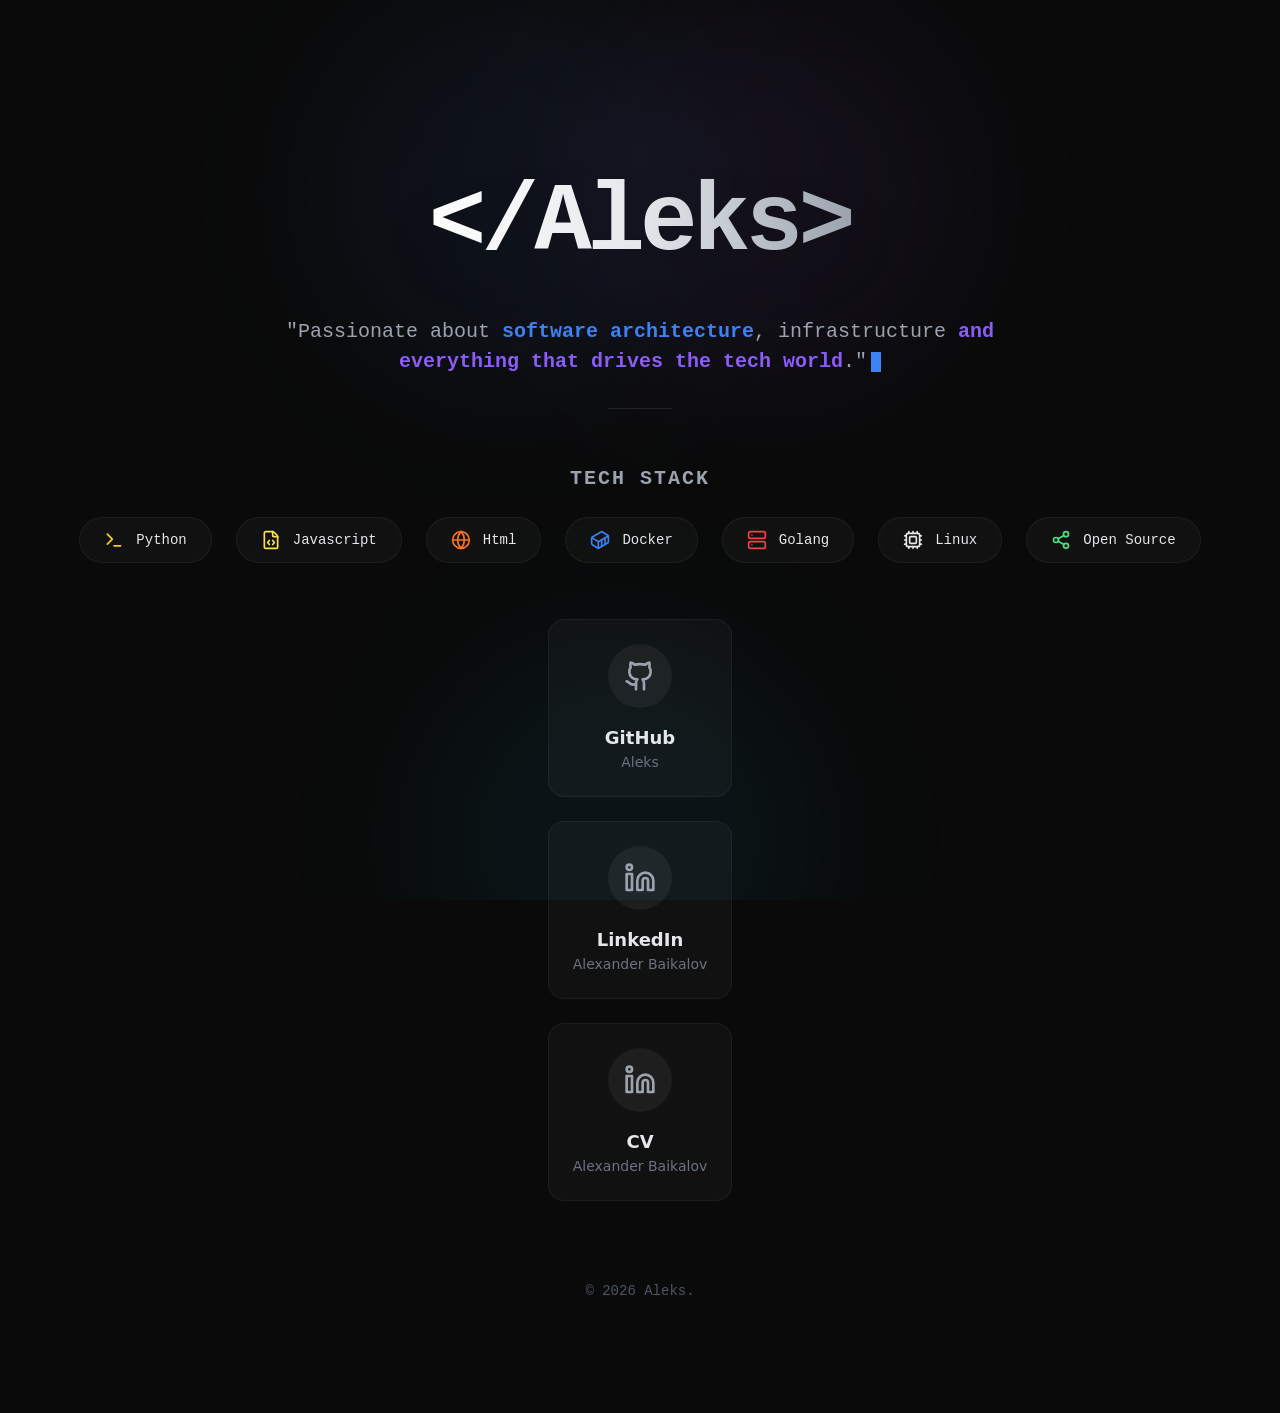
<file: index.html>
<!DOCTYPE html>
<html lang="es">

<head>
  <meta charset="UTF-8">
  <meta name="viewport" content="width=device-width, initial-scale=1.0">
  <title>Aleks Portfolio</title>
  <link rel="apple-touch-icon" sizes="180x180" href="/cv/icons/apple-touch-icon.png">
  <link rel="icon" type="image/png" sizes="32x32" href="/cv/icons/favicon-32x32.png">
  <link rel="icon" type="image/png" sizes="16x16" href="/cv/icons/favicon-16x16.png">
  <link rel="manifest" href="/cv/icons/site.webmanifest">
  <meta property="og:type" content="website">
  <meta property="og:url" content="https://alexanderbkl.github.io/">
  <meta property="og:title" content="Alexander BKL | Backend Developer • Data Science / AI">
  <meta property="og:description" content="Personal portfolio showcasing specialized backend architecture, decentralized systems, and data-driven solutions.">
  <meta property="og:image" content="https://alexanderbkl.github.io/cv/logo_master.png">
  <meta name="twitter:card" content="summary_large_image">
  <meta name="twitter:url" content="https://alexanderbkl.github.io/cv">
  <meta name="twitter:title" content="Alexander BKL | Backend &amp; Data Science">
  <meta name="twitter:description" content="Specialized backend architecture and data-driven solutions.">
  <meta name="twitter:image" content="https://alexanderbkl.github.io/cv/logo_master.png">
  <link rel="stylesheet" crossorigin="" href="/assets/styles.css">
  <meta name='impact-site-verification' value='93f9af2f-45cc-45b1-acfc-580d29d84100'>
</head>

<body>
  <div id="root">
    <div
      class="min-h-screen w-full relative text-gray-100 selection:bg-primary/30 selection:text-white overflow-hidden font-sans">
      <div class="fixed inset-0 w-full h-full overflow-hidden -z-10 pointer-events-none">
        <div
          class="absolute top-0 left-1/4 w-96 h-96 bg-primary/20 rounded-full mix-blend-screen filter blur-3xl opacity-30 animate-blob">
        </div>
        <div
          class="absolute top-0 right-1/4 w-96 h-96 bg-secondary/20 rounded-full mix-blend-screen filter blur-3xl opacity-30 animate-blob animation-delay-2000">
        </div>
        <div
          class="absolute -bottom-32 left-1/3 w-96 h-96 bg-accent/20 rounded-full mix-blend-screen filter blur-3xl opacity-30 animate-blob animation-delay-4000">
        </div>
        <div
          class="absolute inset-0 bg-[url('https://grainy-gradients.vercel.app/noise.svg')] opacity-20 brightness-100 contrast-150">
        </div>
      </div>
      <main class="container mx-auto px-4 py-12 md:py-20 flex flex-col items-center min-h-screen">
        <div class="relative z-10 text-center max-w-4xl mx-auto animate-fade-in mb-8 mt-16 md:mt-24">
          <div class="flex flex-col items-center justify-center mb-6">
            <h1
              class="text-6xl md:text-8xl font-black tracking-tighter text-transparent bg-clip-text bg-gradient-to-r from-white via-gray-200 to-gray-400 font-mono filter drop-shadow-2xl">
              &lt;/Aleks&gt;</h1>
          </div>
          <div class="max-w-3xl mx-auto px-6 h-20 flex items-center justify-center">
            <div class="text-lg mt-auto md:text-xl font-light leading-relaxed"><span class="font-mono"><span
                  class="text-gray-400">"Passionate about </span><span class="text-primary font-bold">software architecture</span><span class="text-gray-400">, infrastructure </span><span
                  class="text-secondary font-bold">and everything that drives the tech world</span><span class="text-gray-400">."</span><span
                  class="animate-pulse inline-block w-2.5 h-5 bg-primary ml-1 align-middle"></span></span></div>
          </div>
        </div>
        <div class="w-16 h-px bg-white/10 mb-8"></div>
        <section class="w-full animate-slide-up relative z-10" style="animation-delay: 0.2s;">
          <div class="w-full py-6">
            <h3 class="text-xl font-semibold text-gray-400 mb-6 text-center uppercase tracking-widest text-sm font-mono">
              Tech Stack</h3>
            <div class="flex flex-wrap justify-center gap-4 md:gap-6">
              <div
                class="group relative flex items-center gap-3 px-6 py-3 rounded-full glass-card hover:bg-white/10 transition-all duration-300 hover:scale-105 cursor-default border-white/10"
                style="animation-delay: 0ms;"><svg xmlns="http://www.w3.org/2000/svg" width="24" height="24"
                  viewBox="0 0 24 24" fill="none" stroke="currentColor" stroke-width="2" stroke-linecap="round"
                  stroke-linejoin="round" class="lucide lucide-terminal w-5 h-5 text-yellow-400 group-hover:animate-pulse"
                  aria-hidden="true">
                  <path d="M12 19h8"></path>
                  <path d="m4 17 6-6-6-6"></path>
                </svg><span
                  class="text-gray-200 font-medium group-hover:text-white transition-colors font-mono text-sm">Python</span>
                <div
                  class="absolute inset-0 rounded-full bg-gradient-to-r from-transparent via-white/5 to-transparent opacity-0 group-hover:opacity-100 transition-opacity duration-500 pointer-events-none">
                </div>
              </div>
              <div
                class="group relative flex items-center gap-3 px-6 py-3 rounded-full glass-card hover:bg-white/10 transition-all duration-300 hover:scale-105 cursor-default border-white/10"
                style="animation-delay: 100ms;"><svg xmlns="http://www.w3.org/2000/svg" width="24" height="24"
                  viewBox="0 0 24 24" fill="none" stroke="currentColor" stroke-width="2" stroke-linecap="round"
                  stroke-linejoin="round"
                  class="lucide lucide-file-code w-5 h-5 text-yellow-300 group-hover:animate-pulse" aria-hidden="true">
                  <path
                    d="M6 22a2 2 0 0 1-2-2V4a2 2 0 0 1 2-2h8a2.4 2.4 0 0 1 1.704.706l3.588 3.588A2.4 2.4 0 0 1 20 8v12a2 2 0 0 1-2 2z">
                  </path>
                  <path d="M14 2v5a1 1 0 0 0 1 1h5"></path>
                  <path d="M10 12.5 8 15l2 2.5"></path>
                  <path d="m14 12.5 2 2.5-2 2.5"></path>
                </svg><span
                  class="text-gray-200 font-medium group-hover:text-white transition-colors font-mono text-sm">Javascript</span>
                <div
                  class="absolute inset-0 rounded-full bg-gradient-to-r from-transparent via-white/5 to-transparent opacity-0 group-hover:opacity-100 transition-opacity duration-500 pointer-events-none">
                </div>
              </div>
              <div
                class="group relative flex items-center gap-3 px-6 py-3 rounded-full glass-card hover:bg-white/10 transition-all duration-300 hover:scale-105 cursor-default border-white/10"
                style="animation-delay: 200ms;"><svg xmlns="http://www.w3.org/2000/svg" width="24" height="24"
                  viewBox="0 0 24 24" fill="none" stroke="currentColor" stroke-width="2" stroke-linecap="round"
                  stroke-linejoin="round" class="lucide lucide-globe w-5 h-5 text-orange-500 group-hover:animate-pulse"
                  aria-hidden="true">
                  <circle cx="12" cy="12" r="10"></circle>
                  <path d="M12 2a14.5 14.5 0 0 0 0 20 14.5 14.5 0 0 0 0-20"></path>
                  <path d="M2 12h20"></path>
                </svg><span
                  class="text-gray-200 font-medium group-hover:text-white transition-colors font-mono text-sm">Html</span>
                <div
                  class="absolute inset-0 rounded-full bg-gradient-to-r from-transparent via-white/5 to-transparent opacity-0 group-hover:opacity-100 transition-opacity duration-500 pointer-events-none">
                </div>
              </div>
              <div
                class="group relative flex items-center gap-3 px-6 py-3 rounded-full glass-card hover:bg-white/10 transition-all duration-300 hover:scale-105 cursor-default border-white/10"
                style="animation-delay: 300ms;"><svg xmlns="http://www.w3.org/2000/svg" width="24" height="24"
                  viewBox="0 0 24 24" fill="none" stroke="currentColor" stroke-width="2" stroke-linecap="round"
                  stroke-linejoin="round" class="lucide lucide-container w-5 h-5 text-blue-500 group-hover:animate-pulse"
                  aria-hidden="true">
                  <path
                    d="M22 7.7c0-.6-.4-1.2-.8-1.5l-6.3-3.9a1.72 1.72 0 0 0-1.7 0l-10.3 6c-.5.2-.9.8-.9 1.4v6.6c0 .5.4 1.2.8 1.5l6.3 3.9a1.72 1.72 0 0 0 1.7 0l10.3-6c.5-.3.9-1 .9-1.5Z">
                  </path>
                  <path d="M10 21.9V14L2.1 9.1"></path>
                  <path d="m10 14 11.9-6.9"></path>
                  <path d="M14 19.8v-8.1"></path>
                  <path d="M18 17.5V9.4"></path>
                </svg><span
                  class="text-gray-200 font-medium group-hover:text-white transition-colors font-mono text-sm">Docker</span>
                <div
                  class="absolute inset-0 rounded-full bg-gradient-to-r from-transparent via-white/5 to-transparent opacity-0 group-hover:opacity-100 transition-opacity duration-500 pointer-events-none">
                </div>
              </div>
              <div
                class="group relative flex items-center gap-3 px-6 py-3 rounded-full glass-card hover:bg-white/10 transition-all duration-300 hover:scale-105 cursor-default border-white/10"
                style="animation-delay: 400ms;"><svg xmlns="http://www.w3.org/2000/svg" width="24" height="24"
                  viewBox="0 0 24 24" fill="none" stroke="currentColor" stroke-width="2" stroke-linecap="round"
                  stroke-linejoin="round" class="lucide lucide-server w-5 h-5 text-red-500 group-hover:animate-pulse"
                  aria-hidden="true">
                  <rect width="20" height="8" x="2" y="2" rx="2" ry="2"></rect>
                  <rect width="20" height="8" x="2" y="14" rx="2" ry="2"></rect>
                  <line x1="6" x2="6.01" y1="6" y2="6"></line>
                  <line x1="6" x2="6.01" y1="18" y2="18"></line>
                </svg><span
                  class="text-gray-200 font-medium group-hover:text-white transition-colors font-mono text-sm">Golang</span>
                <div
                  class="absolute inset-0 rounded-full bg-gradient-to-r from-transparent via-white/5 to-transparent opacity-0 group-hover:opacity-100 transition-opacity duration-500 pointer-events-none">
                </div>
              </div>
              <div
                class="group relative flex items-center gap-3 px-6 py-3 rounded-full glass-card hover:bg-white/10 transition-all duration-300 hover:scale-105 cursor-default border-white/10"
                style="animation-delay: 500ms;"><svg xmlns="http://www.w3.org/2000/svg" width="24" height="24"
                  viewBox="0 0 24 24" fill="none" stroke="currentColor" stroke-width="2" stroke-linecap="round"
                  stroke-linejoin="round" class="lucide lucide-cpu w-5 h-5 text-gray-200 group-hover:animate-pulse"
                  aria-hidden="true">
                  <path d="M12 20v2"></path>
                  <path d="M12 2v2"></path>
                  <path d="M17 20v2"></path>
                  <path d="M17 2v2"></path>
                  <path d="M2 12h2"></path>
                  <path d="M2 17h2"></path>
                  <path d="M2 7h2"></path>
                  <path d="M20 12h2"></path>
                  <path d="M20 17h2"></path>
                  <path d="M20 7h2"></path>
                  <path d="M7 20v2"></path>
                  <path d="M7 2v2"></path>
                  <rect x="4" y="4" width="16" height="16" rx="2"></rect>
                  <rect x="8" y="8" width="8" height="8" rx="1"></rect>
                </svg><span
                  class="text-gray-200 font-medium group-hover:text-white transition-colors font-mono text-sm">Linux</span>
                <div
                  class="absolute inset-0 rounded-full bg-gradient-to-r from-transparent via-white/5 to-transparent opacity-0 group-hover:opacity-100 transition-opacity duration-500 pointer-events-none">
                </div>
              </div>
              <div
                class="group relative flex items-center gap-3 px-6 py-3 rounded-full glass-card hover:bg-white/10 transition-all duration-300 hover:scale-105 cursor-default border-white/10"
                style="animation-delay: 600ms;"><svg xmlns="http://www.w3.org/2000/svg" width="24" height="24"
                  viewBox="0 0 24 24" fill="none" stroke="currentColor" stroke-width="2" stroke-linecap="round"
                  stroke-linejoin="round"
                  class="lucide lucide-share2 lucide-share-2 w-5 h-5 text-green-400 group-hover:animate-pulse"
                  aria-hidden="true">
                  <circle cx="18" cy="5" r="3"></circle>
                  <circle cx="6" cy="12" r="3"></circle>
                  <circle cx="18" cy="19" r="3"></circle>
                  <line x1="8.59" x2="15.42" y1="13.51" y2="17.49"></line>
                  <line x1="15.41" x2="8.59" y1="6.51" y2="10.49"></line>
                </svg><span
                  class="text-gray-200 font-medium group-hover:text-white transition-colors font-mono text-sm">Open
                  Source</span>
                <div
                  class="absolute inset-0 rounded-full bg-gradient-to-r from-transparent via-white/5 to-transparent opacity-0 group-hover:opacity-100 transition-opacity duration-500 pointer-events-none">
                </div>
              </div>
            </div>
          </div>
        </section>
        <section class="w-full animate-slide-up mb-20 relative z-10" style="animation-delay: 0.4s;">
          <div class="flex justify-center">
            <div class="grid grid-cols-3 sm:grid-cols-3 lg:grid-cols-3 gap-6 mt-8"><a
                href="https://github.com/alexanderbkl" target="_blank" rel="noopener noreferrer"
                class="group glass-card p-6 rounded-2xl flex flex-col items-center justify-center gap-4 transition-all duration-300 border border-white/5 hover:border-gray-200 hover:shadow-gray-200/20 group-hover:text-gray-100 hover:-translate-y-1">
                <div class="p-4 rounded-full bg-white/5 group-hover:bg-white/10 transition-colors"><svg
                    xmlns="http://www.w3.org/2000/svg" width="24" height="24" viewBox="0 0 24 24" fill="none"
                    stroke="currentColor" stroke-width="2" stroke-linecap="round" stroke-linejoin="round"
                    class="lucide lucide-github w-8 h-8 text-gray-400 transition-colors duration-300" aria-hidden="true">
                    <path
                      d="M15 22v-4a4.8 4.8 0 0 0-1-3.5c3 0 6-2 6-5.5.08-1.25-.27-2.48-1-3.5.28-1.15.28-2.35 0-3.5 0 0-1 0-3 1.5-2.64-.5-5.36-.5-8 0C6 2 5 2 5 2c-.3 1.15-.3 2.35 0 3.5A5.403 5.403 0 0 0 4 9c0 3.5 3 5.5 6 5.5-.39.49-.68 1.05-.85 1.65-.17.6-.22 1.23-.15 1.85v4">
                    </path>
                    <path d="M9 18c-4.51 2-5-2-7-2"></path>
                  </svg></div>
                <div class="text-center">
                  <h3 class="text-lg font-bold text-gray-200 group-hover:text-white">GitHub</h3>
                  <p class="text-sm text-gray-500 group-hover:text-gray-400">Aleks</p>
                </div><svg xmlns="http://www.w3.org/2000/svg" width="24" height="24" viewBox="0 0 24 24" fill="none"
                  stroke="currentColor" stroke-width="2" stroke-linecap="round" stroke-linejoin="round"
                  class="lucide lucide-external-link w-4 h-4 text-gray-600 absolute top-4 right-4 opacity-0 group-hover:opacity-100 transition-opacity"
                  aria-hidden="true">
                  <path d="M15 3h6v6"></path>
                  <path d="M10 14 21 3"></path>
                  <path d="M18 13v6a2 2 0 0 1-2 2H5a2 2 0 0 1-2-2V8a2 2 0 0 1 2-2h6"></path>
                </svg>
              </a><a href="https://www.linkedin.com/in/alexanderbaikalov/" target="_blank" rel="noopener noreferrer"
                class="group glass-card p-6 rounded-2xl flex flex-col items-center justify-center gap-4 transition-all duration-300 border border-white/5 hover:border-blue-500 hover:shadow-blue-500/20 group-hover:text-blue-500 hover:-translate-y-1">
                <div class="p-4 rounded-full bg-white/5 group-hover:bg-white/10 transition-colors"><svg
                    xmlns="http://www.w3.org/2000/svg" width="24" height="24" viewBox="0 0 24 24" fill="none"
                    stroke="currentColor" stroke-width="2" stroke-linecap="round" stroke-linejoin="round"
                    class="lucide lucide-linkedin w-8 h-8 text-gray-400 transition-colors duration-300"
                    aria-hidden="true">
                    <path d="M16 8a6 6 0 0 1 6 6v7h-4v-7a2 2 0 0 0-2-2 2 2 0 0 0-2 2v7h-4v-7a6 6 0 0 1 6-6z"></path>
                    <rect width="4" height="12" x="2" y="9"></rect>
                    <circle cx="4" cy="4" r="2"></circle>
                  </svg></div>
                <div class="text-center">
                  <h3 class="text-lg font-bold text-gray-200 group-hover:text-white">LinkedIn</h3>
                  <p class="text-sm text-gray-500 group-hover:text-gray-400">Alexander Baikalov</p>
                  </div><svg xmlns="http://www.w3.org/2000/svg" width="24" height="24" viewBox="0 0 24 24" fill="none"
                    stroke="currentColor" stroke-width="2" stroke-linecap="round" stroke-linejoin="round"
                    class="lucide lucide-external-link w-4 h-4 text-gray-600 absolute top-4 right-4 opacity-0 group-hover:opacity-100 transition-opacity"
                    aria-hidden="true">
                    <path d="M15 3h6v6"></path>
                    <path d="M10 14 21 3"></path>
                    <path d="M18 13v6a2 2 0 0 1-2 2H5a2 2 0 0 1-2-2V8a2 2 0 0 1 2-2h6"></path>
                  </svg>
                  </a>
                  <a href="https://alexanderbkl.github.io/cv/" target="_blank" rel="noopener noreferrer"
                    class="group glass-card p-6 rounded-2xl flex flex-col items-center justify-center gap-4 transition-all duration-300 border border-white/5 hover:border-blue-500 hover:shadow-blue-500/20 group-hover:text-blue-500 hover:-translate-y-1">
                    <div class="p-4 rounded-full bg-white/5 group-hover:bg-white/10 transition-colors"><svg
                        xmlns="http://www.w3.org/2000/svg" width="24" height="24" viewBox="0 0 24 24" fill="none" stroke="currentColor"
                        stroke-width="2" stroke-linecap="round" stroke-linejoin="round"
                        class="lucide lucide-cv w-8 h-8 text-gray-400 transition-colors duration-300" aria-hidden="true">
                        <path d="M16 8a6 6 0 0 1 6 6v7h-4v-7a2 2 0 0 0-2-2 2 2 0 0 0-2 2v7h-4v-7a6 6 0 0 1 6-6z"></path>
                        <rect width="4" height="12" x="2" y="9"></rect>
                        <circle cx="4" cy="4" r="2"></circle>
                      </svg></div>
                    <div class="text-center">
                      <h3 class="text-lg font-bold text-gray-200 group-hover:text-white">CV</h3>
                      <p class="text-sm text-gray-500 group-hover:text-gray-400">Alexander Baikalov</p>
                </div><svg xmlns="http://www.w3.org/2000/svg" width="24" height="24" viewBox="0 0 24 24" fill="none"
                  stroke="currentColor" stroke-width="2" stroke-linecap="round" stroke-linejoin="round"
                  class="lucide lucide-external-link w-4 h-4 text-gray-600 absolute top-4 right-4 opacity-0 group-hover:opacity-100 transition-opacity"
                  aria-hidden="true">
                  <path d="M15 3h6v6"></path>
                  <path d="M10 14 21 3"></path>
                  <path d="M18 13v6a2 2 0 0 1-2 2H5a2 2 0 0 1-2-2V8a2 2 0 0 1 2-2h6"></path>
                </svg>
              </a>
              </div>
          </div>
        </section>
        <footer class="text-center text-gray-600 text-sm mt-auto pb-8 relative z-10 font-mono">
          <p>© 2026 Aleks.</p>
        </footer>
      </main>
    </div>
  </div>
  
  </body>

</html>
</file>
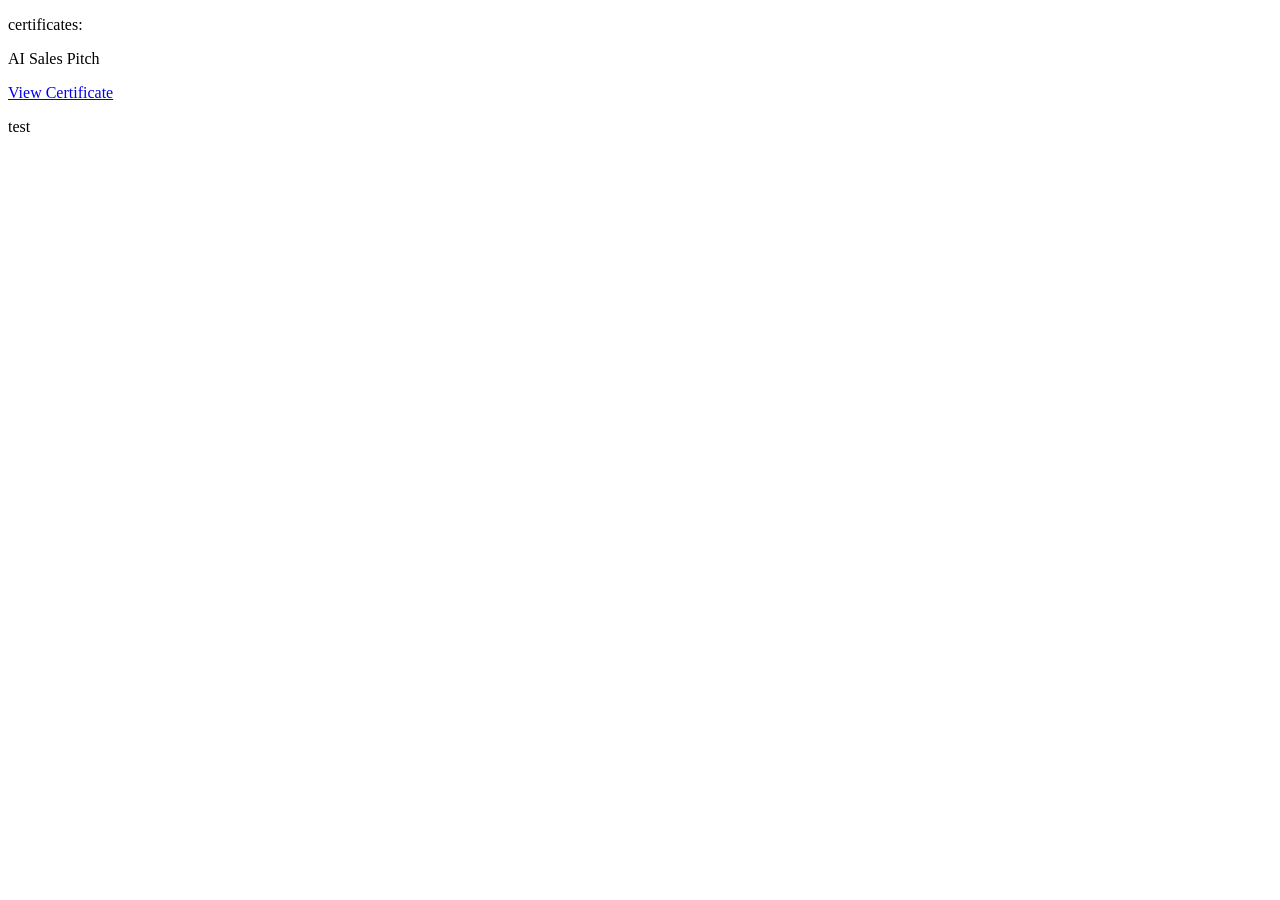
<file: chatbot.html>
<!DOCTYPE html>
<html lang="en">

<head>
    <meta charset="UTF-8">
    <meta name="viewport" content="width=device-width, initial-scale=1.0">
    <title>Document</title>
    <p>certificates:</p>
    <p>AI Sales Pitch</p>
    <a href="https://academy.newo.ai/certificates/cf3e5ksmfo">View Certificate</a>
</head>

<body>
    <p>test</p>
</body>
<footer>
    <script src="https://static.newo.ai/newo-chat/web-chat.js" name="web-chat"
        data-client-secret="b5cf3642-c839-4ac0-8b54-b7b6371e38bf"></script>
</footer>

</html>
</file>
<file: assets/styles.css>
*,:before,:after {
    --tw-border-spacing-x: 0;
    --tw-border-spacing-y: 0;
    --tw-translate-x: 0;
    --tw-translate-y: 0;
    --tw-rotate: 0;
    --tw-skew-x: 0;
    --tw-skew-y: 0;
    --tw-scale-x: 1;
    --tw-scale-y: 1;
    --tw-pan-x: ;
    --tw-pan-y: ;
    --tw-pinch-zoom: ;
    --tw-scroll-snap-strictness: proximity;
    --tw-gradient-from-position: ;
    --tw-gradient-via-position: ;
    --tw-gradient-to-position: ;
    --tw-ordinal: ;
    --tw-slashed-zero: ;
    --tw-numeric-figure: ;
    --tw-numeric-spacing: ;
    --tw-numeric-fraction: ;
    --tw-ring-inset: ;
    --tw-ring-offset-width: 0px;
    --tw-ring-offset-color: #fff;
    --tw-ring-color: rgb(59 130 246 / .5);
    --tw-ring-offset-shadow: 0 0 #0000;
    --tw-ring-shadow: 0 0 #0000;
    --tw-shadow: 0 0 #0000;
    --tw-shadow-colored: 0 0 #0000;
    --tw-blur: ;
    --tw-brightness: ;
    --tw-contrast: ;
    --tw-grayscale: ;
    --tw-hue-rotate: ;
    --tw-invert: ;
    --tw-saturate: ;
    --tw-sepia: ;
    --tw-drop-shadow: ;
    --tw-backdrop-blur: ;
    --tw-backdrop-brightness: ;
    --tw-backdrop-contrast: ;
    --tw-backdrop-grayscale: ;
    --tw-backdrop-hue-rotate: ;
    --tw-backdrop-invert: ;
    --tw-backdrop-opacity: ;
    --tw-backdrop-saturate: ;
    --tw-backdrop-sepia: ;
    --tw-contain-size: ;
    --tw-contain-layout: ;
    --tw-contain-paint: ;
    --tw-contain-style:
}

::backdrop {
    --tw-border-spacing-x: 0;
    --tw-border-spacing-y: 0;
    --tw-translate-x: 0;
    --tw-translate-y: 0;
    --tw-rotate: 0;
    --tw-skew-x: 0;
    --tw-skew-y: 0;
    --tw-scale-x: 1;
    --tw-scale-y: 1;
    --tw-pan-x: ;
    --tw-pan-y: ;
    --tw-pinch-zoom: ;
    --tw-scroll-snap-strictness: proximity;
    --tw-gradient-from-position: ;
    --tw-gradient-via-position: ;
    --tw-gradient-to-position: ;
    --tw-ordinal: ;
    --tw-slashed-zero: ;
    --tw-numeric-figure: ;
    --tw-numeric-spacing: ;
    --tw-numeric-fraction: ;
    --tw-ring-inset: ;
    --tw-ring-offset-width: 0px;
    --tw-ring-offset-color: #fff;
    --tw-ring-color: rgb(59 130 246 / .5);
    --tw-ring-offset-shadow: 0 0 #0000;
    --tw-ring-shadow: 0 0 #0000;
    --tw-shadow: 0 0 #0000;
    --tw-shadow-colored: 0 0 #0000;
    --tw-blur: ;
    --tw-brightness: ;
    --tw-contrast: ;
    --tw-grayscale: ;
    --tw-hue-rotate: ;
    --tw-invert: ;
    --tw-saturate: ;
    --tw-sepia: ;
    --tw-drop-shadow: ;
    --tw-backdrop-blur: ;
    --tw-backdrop-brightness: ;
    --tw-backdrop-contrast: ;
    --tw-backdrop-grayscale: ;
    --tw-backdrop-hue-rotate: ;
    --tw-backdrop-invert: ;
    --tw-backdrop-opacity: ;
    --tw-backdrop-saturate: ;
    --tw-backdrop-sepia: ;
    --tw-contain-size: ;
    --tw-contain-layout: ;
    --tw-contain-paint: ;
    --tw-contain-style:
}

*,:before,:after {
    box-sizing: border-box;
    border-width: 0;
    border-style: solid;
    border-color: #e5e7eb
}

:before,:after {
    --tw-content: ""
}

html,:host {
    line-height: 1.5;
    -webkit-text-size-adjust: 100%;
    -moz-tab-size: 4;
    -o-tab-size: 4;
    tab-size: 4;
    font-family: ui-sans-serif,system-ui,sans-serif,"Apple Color Emoji","Segoe UI Emoji",Segoe UI Symbol,"Noto Color Emoji";
    font-feature-settings: normal;
    font-variation-settings: normal;
    -webkit-tap-highlight-color: transparent
}

body {
    margin: 0;
    line-height: inherit
}

hr {
    height: 0;
    color: inherit;
    border-top-width: 1px
}

abbr:where([title]) {
    -webkit-text-decoration: underline dotted;
    text-decoration: underline dotted
}

h1,h2,h3,h4,h5,h6 {
    font-size: inherit;
    font-weight: inherit
}

a {
    color: inherit;
    text-decoration: inherit
}

b,strong {
    font-weight: bolder
}

code,kbd,samp,pre {
    font-family: ui-monospace,SFMono-Regular,Menlo,Monaco,Consolas,Liberation Mono,Courier New,monospace;
    font-feature-settings: normal;
    font-variation-settings: normal;
    font-size: 1em
}

small {
    font-size: 80%
}

sub,sup {
    font-size: 75%;
    line-height: 0;
    position: relative;
    vertical-align: baseline
}

sub {
    bottom: -.25em
}

sup {
    top: -.5em
}

table {
    text-indent: 0;
    border-color: inherit;
    border-collapse: collapse
}

button,input,optgroup,select,textarea {
    font-family: inherit;
    font-feature-settings: inherit;
    font-variation-settings: inherit;
    font-size: 100%;
    font-weight: inherit;
    line-height: inherit;
    letter-spacing: inherit;
    color: inherit;
    margin: 0;
    padding: 0
}

button,select {
    text-transform: none
}

button,input:where([type=button]),input:where([type=reset]),input:where([type=submit]) {
    -webkit-appearance: button;
    background-color: transparent;
    background-image: none
}

:-moz-focusring {
    outline: auto
}

:-moz-ui-invalid {
    box-shadow: none
}

progress {
    vertical-align: baseline
}

::-webkit-inner-spin-button,::-webkit-outer-spin-button {
    height: auto
}

[type=search] {
    -webkit-appearance: textfield;
    outline-offset: -2px
}

::-webkit-search-decoration {
    -webkit-appearance: none
}

::-webkit-file-upload-button {
    -webkit-appearance: button;
    font: inherit
}

summary {
    display: list-item
}

blockquote,dl,dd,h1,h2,h3,h4,h5,h6,hr,figure,p,pre {
    margin: 0
}

fieldset {
    margin: 0;
    padding: 0
}

legend {
    padding: 0
}

ol,ul,menu {
    list-style: none;
    margin: 0;
    padding: 0
}

dialog {
    padding: 0
}

textarea {
    resize: vertical
}

input::-moz-placeholder,textarea::-moz-placeholder {
    opacity: 1;
    color: #9ca3af
}

input::placeholder,textarea::placeholder {
    opacity: 1;
    color: #9ca3af
}

button,[role=button] {
    cursor: pointer
}

:disabled {
    cursor: default
}

img,svg,video,canvas,audio,iframe,embed,object {
    display: block;
    vertical-align: middle
}

img,video {
    max-width: 100%;
    height: auto
}

[hidden]:where(:not([hidden=until-found])) {
    display: none
}

.container {
    width: 100%
}

@media(min-width: 640px) {
    .container {
        max-width:640px
    }
}

@media(min-width: 768px) {
    .container {
        max-width:768px
    }
}

@media(min-width: 1024px) {
    .container {
        max-width:1024px
    }
}

@media(min-width: 1280px) {
    .container {
        max-width:1280px
    }
}

@media(min-width: 1536px) {
    .container {
        max-width:1536px
    }
}

.pointer-events-none {
    pointer-events: none
}

.fixed {
    position: fixed
}

.absolute {
    position: absolute
}

.relative {
    position: relative
}

.inset-0 {
    top: 0;
    right: 0;
    bottom: 0;
    left: 0
}

.-bottom-32 {
    bottom: -8rem
}

.left-1\/3 {
    left: 33.333333%
}

.left-1\/4 {
    left: 25%
}

.right-1\/4 {
    right: 25%
}

.right-4 {
    right: 1rem
}

.top-0 {
    top: 0
}

.top-4 {
    top: 1rem
}

.-z-10 {
    z-index: -10
}

.z-10 {
    z-index: 10
}

.mx-auto {
    margin-left: auto;
    margin-right: auto
}

.mb-20 {
    margin-bottom: 5rem
}

.mb-6 {
    margin-bottom: 1.5rem
}

.mb-8 {
    margin-bottom: 2rem
}

.ml-1 {
    margin-left: .25rem
}

.mt-16 {
    margin-top: 4rem
}

.mt-8 {
    margin-top: 2rem
}

.mt-auto {
    margin-top: auto
}

.inline-block {
    display: inline-block
}

.flex {
    display: flex
}

.grid {
    display: grid
}

.h-20 {
    height: 5rem
}

.h-4 {
    height: 1rem
}

.h-5 {
    height: 1.25rem
}

.h-8 {
    height: 2rem
}

.h-96 {
    height: 24rem
}

.h-full {
    height: 100%
}

.h-px {
    height: 1px
}

.min-h-screen {
    min-height: 100vh
}

.w-16 {
    width: 4rem
}

.w-2\.5 {
    width: .625rem
}

.w-4 {
    width: 1rem
}

.w-5 {
    width: 1.25rem
}

.w-8 {
    width: 2rem
}

.w-96 {
    width: 24rem
}

.w-full {
    width: 100%
}

.max-w-3xl {
    max-width: 48rem
}

.max-w-4xl {
    max-width: 56rem
}

.max-w-5xl {
    max-width: 64rem
}

@keyframes blob {
    0% {
        transform: translate(0) scale(1)
    }

    33% {
        transform: translate(30px,-50px) scale(1.1)
    }

    66% {
        transform: translate(-20px,20px) scale(.9)
    }

    to {
        transform: translate(0) scale(1)
    }
}

.animate-blob {
    animation: blob 7s infinite
}

@keyframes fadeIn {
    0% {
        opacity: 0
    }

    to {
        opacity: 1
    }
}

.animate-fade-in {
    animation: fadeIn .8s ease-out forwards
}

.animate-pulse {
    animation: pulse 2s cubic-bezier(.4,0,.6,1) infinite
}

@keyframes slideUp {
    0% {
        opacity: 0;
        transform: translateY(20px)
    }

    to {
        opacity: 1;
        transform: translateY(0)
    }
}

.animate-slide-up {
    animation: slideUp .8s ease-out forwards
}

.cursor-default {
    cursor: default
}

.grid-cols-1 {
    grid-template-columns: repeat(1,minmax(0,1fr))
}

.flex-col {
    flex-direction: column
}

.flex-wrap {
    flex-wrap: wrap
}

.items-center {
    align-items: center
}

.justify-center {
    justify-content: center
}

.gap-3 {
    gap: .75rem
}

.gap-4 {
    gap: 1rem
}

.gap-6 {
    gap: 1.5rem
}

.overflow-hidden {
    overflow: hidden
}

.rounded-2xl {
    border-radius: 1rem
}

.rounded-full {
    border-radius: 9999px
}

.border {
    border-width: 1px
}

.border-white\/10 {
    border-color: #ffffff1a
}

.border-white\/5 {
    border-color: #ffffff0d
}

.bg-accent\/20 {
    background-color: #06b6d433
}

.bg-primary {
    --tw-bg-opacity: 1;
    background-color: rgb(59 130 246 / var(--tw-bg-opacity, 1))
}

.bg-primary\/20 {
    background-color: #3b82f633
}

.bg-secondary\/20 {
    background-color: #8b5cf633
}

.bg-white\/10 {
    background-color: #ffffff1a
}

.bg-white\/5 {
    background-color: #ffffff0d
}

.bg-\[url\(\'https\:\/\/grainy-gradients\.vercel\.app\/noise\.svg\'\)\]{background-image:url(https://grainy-gradients.vercel.app/noise.svg)}.bg-gradient-to-r{background-image:linear-gradient(to right,var(--tw-gradient-stops))}.from-transparent{--tw-gradient-from: transparent var(--tw-gradient-from-position);--tw-gradient-to: rgb(0 0 0 / 0) var(--tw-gradient-to-position);--tw-gradient-stops: var(--tw-gradient-from), var(--tw-gradient-to)}.from-white{--tw-gradient-from: #fff var(--tw-gradient-from-position);--tw-gradient-to: rgb(255 255 255 / 0) var(--tw-gradient-to-position);--tw-gradient-stops: var(--tw-gradient-from), var(--tw-gradient-to)}.via-gray-200{--tw-gradient-to: rgb(229 231 235 / 0) var(--tw-gradient-to-position);--tw-gradient-stops: var(--tw-gradient-from), #e5e7eb var(--tw-gradient-via-position), var(--tw-gradient-to)}.via-white\/5{--tw-gradient-to: rgb(255 255 255 / 0) var(--tw-gradient-to-position);--tw-gradient-stops: var(--tw-gradient-from), rgb(255 255 255 / .05) var(--tw-gradient-via-position), var(--tw-gradient-to)}.to-gray-400{--tw-gradient-to: #9ca3af var(--tw-gradient-to-position)}.to-transparent{--tw-gradient-to: transparent var(--tw-gradient-to-position)}.bg-clip-text{-webkit-background-clip:text;background-clip:text}.p-4{padding:1rem}.p-6{padding:1.5rem}.px-4{padding-left:1rem;padding-right:1rem}.px-6{padding-left:1.5rem;padding-right:1.5rem}.py-12{padding-top:3rem;padding-bottom:3rem}.py-3{padding-top:.75rem;padding-bottom:.75rem}.py-6{padding-top:1.5rem;padding-bottom:1.5rem}.pb-8{padding-bottom:2rem}.text-center{text-align:center}.align-middle{vertical-align:middle}.font-mono{font-family:ui-monospace,SFMono-Regular,Menlo,Monaco,Consolas,Liberation Mono,Courier New,monospace}.font-sans{font-family:ui-sans-serif,system-ui,sans-serif,"Apple Color Emoji","Segoe UI Emoji",Segoe UI Symbol,"Noto Color Emoji"}.text-6xl{font-size:3.75rem;line-height:1}.text-lg{font-size:1.125rem;line-height:1.75rem}.text-sm{font-size:.875rem;line-height:1.25rem}.text-xl{font-size:1.25rem;line-height:1.75rem}.font-black{font-weight:900}.font-bold{font-weight:700}.font-light{font-weight:300}.font-medium{font-weight:500}.font-semibold{font-weight:600}.uppercase{text-transform:uppercase}.leading-relaxed{line-height:1.625}.tracking-tighter{letter-spacing:-.05em}.tracking-widest{letter-spacing:.1em}.text-accent{--tw-text-opacity: 1;color:rgb(6 182 212 / var(--tw-text-opacity, 1))}.text-blue-500{--tw-text-opacity: 1;color:rgb(59 130 246 / var(--tw-text-opacity, 1))}.text-gray-100{--tw-text-opacity: 1;color:rgb(243 244 246 / var(--tw-text-opacity, 1))}.text-gray-200{--tw-text-opacity: 1;color:rgb(229 231 235 / var(--tw-text-opacity, 1))}.text-gray-400{--tw-text-opacity: 1;color:rgb(156 163 175 / var(--tw-text-opacity, 1))}.text-gray-500{--tw-text-opacity: 1;color:rgb(107 114 128 / var(--tw-text-opacity, 1))}.text-gray-600{--tw-text-opacity: 1;color:rgb(75 85 99 / var(--tw-text-opacity, 1))}.text-green-400{--tw-text-opacity: 1;color:rgb(74 222 128 / var(--tw-text-opacity, 1))}.text-orange-500{--tw-text-opacity: 1;color:rgb(249 115 22 / var(--tw-text-opacity, 1))}.text-primary{--tw-text-opacity: 1;color:rgb(59 130 246 / var(--tw-text-opacity, 1))}.text-red-500{--tw-text-opacity: 1;color:rgb(239 68 68 / var(--tw-text-opacity, 1))}.text-secondary{--tw-text-opacity: 1;color:rgb(139 92 246 / var(--tw-text-opacity, 1))}.text-transparent{color:transparent}.text-yellow-300{--tw-text-opacity: 1;color:rgb(253 224 71 / var(--tw-text-opacity, 1))}.text-yellow-400{--tw-text-opacity: 1;color:rgb(250 204 21 / var(--tw-text-opacity, 1))}.opacity-0{opacity:0}.opacity-20{opacity:.2}.opacity-30{opacity:.3}.mix-blend-screen{mix-blend-mode:screen}.blur-3xl{--tw-blur: blur(64px);filter:var(--tw-blur) var(--tw-brightness) var(--tw-contrast) var(--tw-grayscale) var(--tw-hue-rotate) var(--tw-invert) var(--tw-saturate) var(--tw-sepia) var(--tw-drop-shadow)}.brightness-100{--tw-brightness: brightness(1);filter:var(--tw-blur) var(--tw-brightness) var(--tw-contrast) var(--tw-grayscale) var(--tw-hue-rotate) var(--tw-invert) var(--tw-saturate) var(--tw-sepia) var(--tw-drop-shadow)}.contrast-150{--tw-contrast: contrast(1.5);filter:var(--tw-blur) var(--tw-brightness) var(--tw-contrast) var(--tw-grayscale) var(--tw-hue-rotate) var(--tw-invert) var(--tw-saturate) var(--tw-sepia) var(--tw-drop-shadow)}.drop-shadow-2xl{--tw-drop-shadow: drop-shadow(0 25px 25px rgb(0 0 0 / .15));filter:var(--tw-blur) var(--tw-brightness) var(--tw-contrast) var(--tw-grayscale) var(--tw-hue-rotate) var(--tw-invert) var(--tw-saturate) var(--tw-sepia) var(--tw-drop-shadow)}.filter{filter:var(--tw-blur) var(--tw-brightness) var(--tw-contrast) var(--tw-grayscale) var(--tw-hue-rotate) var(--tw-invert) var(--tw-saturate) var(--tw-sepia) var(--tw-drop-shadow)}.transition-all{transition-property:all;transition-timing-function:cubic-bezier(.4,0,.2,1);transition-duration:.15s}.transition-colors{transition-property:color,background-color,border-color,text-decoration-color,fill,stroke;transition-timing-function:cubic-bezier(.4,0,.2,1);transition-duration:.15s}.transition-opacity{transition-property:opacity;transition-timing-function:cubic-bezier(.4,0,.2,1);transition-duration:.15s}.duration-300{transition-duration:.3s}.duration-500{transition-duration:.5s}body{background-color:#0a0a0a;color:#fff;font-family:Inter,sans-serif}.glass-card{background:#ffffff08;-webkit-backdrop-filter:blur(10px);backdrop-filter:blur(10px);border:1px solid rgba(255,255,255,.05)}.selection\:bg-primary\/30 *::-moz-selection{background-color:#3b82f64d}.selection\:bg-primary\/30 *::selection{background-color:#3b82f64d}.selection\:text-white *::-moz-selection{--tw-text-opacity: 1;color:rgb(255 255 255 / var(--tw-text-opacity, 1))}.selection\:text-white *::selection{--tw-text-opacity: 1;color:rgb(255 255 255 / var(--tw-text-opacity, 1))}.selection\:bg-primary\/30::-moz-selection{background-color:#3b82f64d}.selection\:bg-primary\/30::selection{background-color:#3b82f64d}.selection\:text-white::-moz-selection{--tw-text-opacity: 1;color:rgb(255 255 255 / var(--tw-text-opacity, 1))}.selection\:text-white::selection{--tw-text-opacity: 1;color:rgb(255 255 255 / var(--tw-text-opacity, 1))}.hover\:-translate-y-1:hover{--tw-translate-y: -.25rem;transform:translate(var(--tw-translate-x),var(--tw-translate-y)) rotate(var(--tw-rotate)) skew(var(--tw-skew-x)) skewY(var(--tw-skew-y)) scaleX(var(--tw-scale-x)) scaleY(var(--tw-scale-y))}.hover\:scale-105:hover{--tw-scale-x: 1.05;--tw-scale-y: 1.05;transform:translate(var(--tw-translate-x),var(--tw-translate-y)) rotate(var(--tw-rotate)) skew(var(--tw-skew-x)) skewY(var(--tw-skew-y)) scaleX(var(--tw-scale-x)) scaleY(var(--tw-scale-y))}.hover\:border-blue-500:hover{--tw-border-opacity: 1;border-color:rgb(59 130 246 / var(--tw-border-opacity, 1))}.hover\:border-gray-200:hover{--tw-border-opacity: 1;border-color:rgb(229 231 235 / var(--tw-border-opacity, 1))}.hover\:border-pink-500:hover{--tw-border-opacity: 1;border-color:rgb(236 72 153 / var(--tw-border-opacity, 1))}.hover\:border-red-500:hover{--tw-border-opacity: 1;border-color:rgb(239 68 68 / var(--tw-border-opacity, 1))}.hover\:bg-white\/10:hover{background-color:#ffffff1a}.hover\:shadow-blue-500\/20:hover{--tw-shadow-color: rgb(59 130 246 / .2);--tw-shadow: var(--tw-shadow-colored)}.hover\:shadow-gray-200\/20:hover{--tw-shadow-color: rgb(229 231 235 / .2);--tw-shadow: var(--tw-shadow-colored)}.hover\:shadow-pink-500\/20:hover{--tw-shadow-color: rgb(236 72 153 / .2);--tw-shadow: var(--tw-shadow-colored)}.hover\:shadow-red-500\/20:hover{--tw-shadow-color: rgb(239 68 68 / .2);--tw-shadow: var(--tw-shadow-colored)}@keyframes pulse{50%{opacity:.5}}.group:hover .group-hover\:animate-pulse{animation:pulse 2s cubic-bezier(.4,0,.6,1) infinite}.group:hover .group-hover\:bg-white\/10{background-color:#ffffff1a}.group:hover .group-hover\:text-blue-500{--tw-text-opacity: 1;color:rgb(59 130 246 / var(--tw-text-opacity, 1))}.group:hover .group-hover\:text-gray-100{--tw-text-opacity: 1;color:rgb(243 244 246 / var(--tw-text-opacity, 1))}.group:hover .group-hover\:text-gray-400{--tw-text-opacity: 1;color:rgb(156 163 175 / var(--tw-text-opacity, 1))}.group:hover .group-hover\:text-pink-500{--tw-text-opacity: 1;color:rgb(236 72 153 / var(--tw-text-opacity, 1))}.group:hover .group-hover\:text-red-500{--tw-text-opacity: 1;color:rgb(239 68 68 / var(--tw-text-opacity, 1))}.group:hover .group-hover\:text-white{--tw-text-opacity: 1;color:rgb(255 255 255 / var(--tw-text-opacity, 1))}.group:hover .group-hover\:opacity-100{opacity:1}@media(min-width:640px){.sm\:grid-cols-2{grid-template-columns:repeat(2,minmax(0,1fr))}}@media(min-width:768px){.md\:mt-24{margin-top:6rem}.md\:gap-6{gap:1.5rem}.md\:py-20{padding-top:5rem;padding-bottom:5rem}.md\:text-8xl{font-size:6rem;line-height:1}.md\:text-xl{font-size:1.25rem;line-height:1.75rem}}@media(min-width:1024px){.lg\:grid-cols-4{grid-template-columns:repeat(4,minmax(0,1fr))}}
</file>
